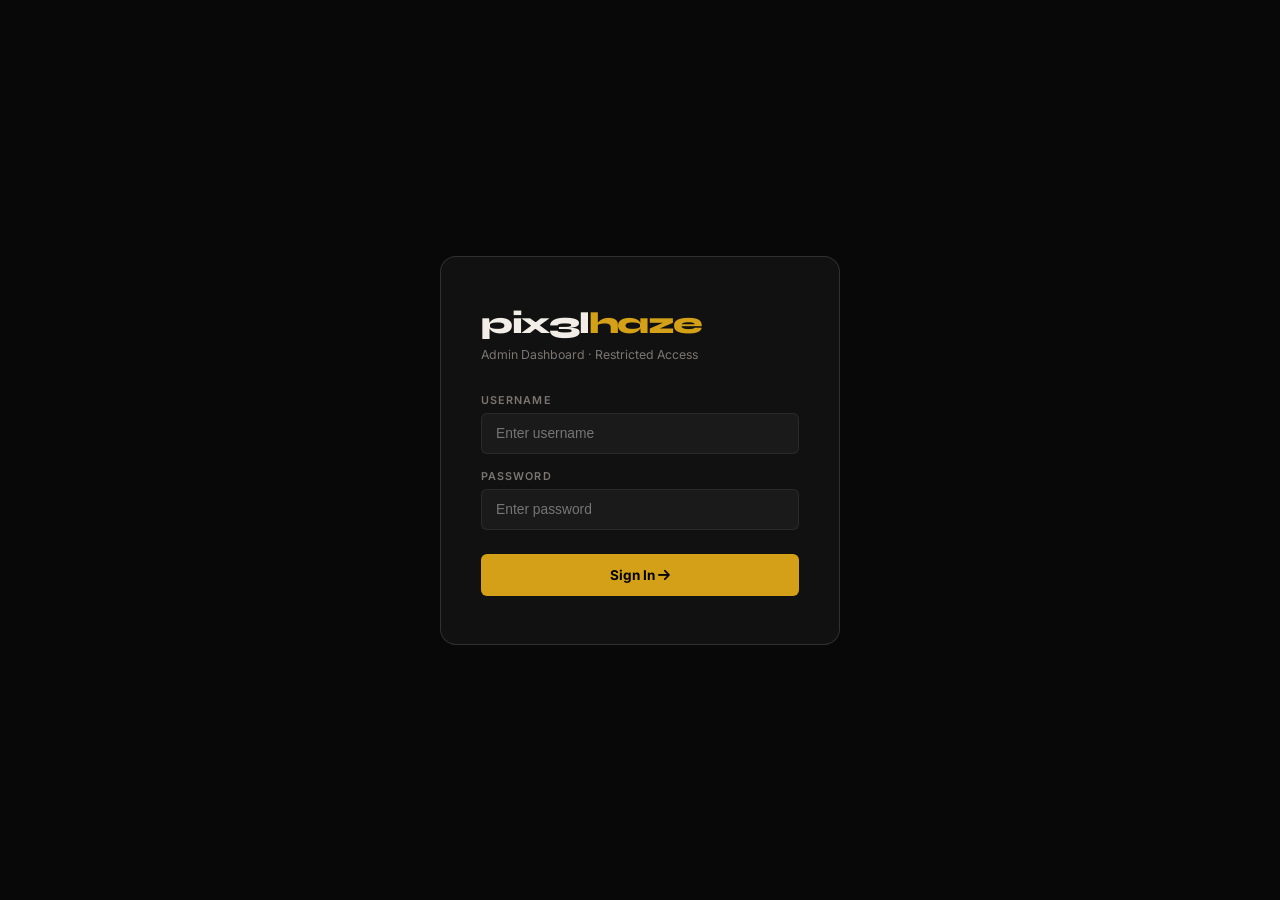
<file: admin/index.html>
<!DOCTYPE html>
<html lang="en">
<head>
  <meta charset="UTF-8" />
  <meta name="viewport" content="width=device-width, initial-scale=1.0" />
  <title>Admin — pix3lhaze</title>
  <link rel="icon" href="../favicon.svg" />
  <link href="https://fonts.googleapis.com/css2?family=Syne:wght@600;700;800&family=Inter:wght@400;500;600&display=swap" rel="stylesheet" />
  <link rel="stylesheet" href="https://cdnjs.cloudflare.com/ajax/libs/font-awesome/6.5.0/css/all.min.css" />
  <style>
    :root {
      --bg:      #080808;
      --card:    #111111;
      --raised:  #1a1a1a;
      --border:  rgba(255,255,255,0.07);
      --border2: rgba(255,255,255,0.13);
      --text:    #f2ede6;
      --muted:   #7a7672;
      --dim:     #3d3a37;
      --gold:    #D4A017;
      --gold2:   #f5c842;
      --red:     #e74c3c;
      --green:   #2ecc71;
      --blue:    #3498db;
    }
    *,*::before,*::after{margin:0;padding:0;box-sizing:border-box}
    html,body{height:100%;background:var(--bg);color:var(--text);font-family:'Inter',sans-serif;font-size:15px}
    a{text-decoration:none;color:inherit}
    button{cursor:pointer;font-family:'Inter',sans-serif}

    /* ── Login Screen ── */
    #loginScreen {
      position:fixed;inset:0;display:flex;align-items:center;justify-content:center;
      background:var(--bg);z-index:9999;
    }
    .login-box {
      width:100%;max-width:400px;padding:48px 40px;
      background:var(--card);border:1px solid var(--border2);border-radius:16px;
    }
    .login-logo{font-family:'Syne',sans-serif;font-size:2rem;font-weight:800;letter-spacing:-0.05em;margin-bottom:6px}
    .login-logo span{color:var(--gold)}
    .login-sub{color:var(--muted);font-size:0.82rem;margin-bottom:32px}
    .login-field{display:flex;flex-direction:column;gap:6px;margin-bottom:16px}
    .login-field label{font-size:0.72rem;font-weight:600;color:var(--muted);text-transform:uppercase;letter-spacing:0.1em}
    .login-field input{
      padding:12px 14px;background:var(--raised);border:1px solid var(--border);
      border-radius:6px;color:var(--text);font-size:0.92rem;outline:none;
      transition:border-color 0.2s;
    }
    .login-field input:focus{border-color:var(--border2)}
    .login-btn{
      width:100%;padding:13px;background:var(--gold);color:#000;border:none;
      border-radius:6px;font-weight:700;font-size:0.9rem;margin-top:8px;
      transition:background 0.2s;
    }
    .login-btn:hover{background:var(--gold2)}
    .login-error{color:var(--red);font-size:0.82rem;margin-top:10px;display:none}

    /* ── App Layout ── */
    #app{display:none;height:100vh;display:none;flex-direction:column}
    #app.visible{display:flex}

    /* Topbar */
    .topbar{
      display:flex;align-items:center;justify-content:space-between;
      padding:14px 28px;background:var(--card);border-bottom:1px solid var(--border);
      flex-shrink:0;
    }
    .topbar-logo{font-family:'Syne',sans-serif;font-size:1.2rem;font-weight:800;letter-spacing:-0.04em}
    .topbar-logo span{color:var(--gold)}
    .topbar-right{display:flex;align-items:center;gap:16px}
    .topbar-badge{
      padding:5px 12px;background:rgba(212,160,23,0.1);border:1px solid rgba(212,160,23,0.3);
      border-radius:20px;font-size:0.74rem;font-weight:600;color:var(--gold);
    }
    .logout-btn{
      padding:8px 16px;border:1px solid var(--border2);border-radius:6px;
      background:transparent;color:var(--muted);font-size:0.82rem;
      transition:all 0.2s;
    }
    .logout-btn:hover{border-color:var(--red);color:var(--red)}

    /* Main layout */
    .main{display:flex;flex:1;overflow:hidden}

    /* Sidebar */
    .sidebar{
      width:220px;flex-shrink:0;background:var(--card);
      border-right:1px solid var(--border);padding:20px 12px;
      display:flex;flex-direction:column;gap:4px;
    }
    .nav-item{
      display:flex;align-items:center;gap:10px;padding:10px 14px;
      border-radius:8px;color:var(--muted);font-size:0.86rem;font-weight:500;
      transition:all 0.2s;cursor:pointer;border:none;background:none;width:100%;
    }
    .nav-item:hover{background:var(--raised);color:var(--text)}
    .nav-item.active{background:rgba(212,160,23,0.1);color:var(--gold)}
    .nav-item i{width:16px;text-align:center;font-size:0.88rem}
    .nav-divider{height:1px;background:var(--border);margin:8px 0}
    .nav-badge{
      margin-left:auto;background:var(--red);color:#fff;
      font-size:0.65rem;font-weight:700;padding:2px 6px;border-radius:10px;
    }

    /* Content */
    .content{flex:1;overflow-y:auto;padding:28px}

    /* ── Stats Row ── */
    .stats-row{display:grid;grid-template-columns:repeat(4,1fr);gap:16px;margin-bottom:28px}
    .stat-card{
      background:var(--card);border:1px solid var(--border);border-radius:12px;
      padding:20px 22px;
    }
    .stat-card-label{font-size:0.7rem;color:var(--muted);text-transform:uppercase;letter-spacing:0.12em;margin-bottom:8px}
    .stat-card-val{font-family:'Syne',sans-serif;font-size:2rem;font-weight:800;letter-spacing:-0.04em}
    .stat-card-sub{font-size:0.74rem;color:var(--muted);margin-top:4px}
    .stat-gold{color:var(--gold)}
    .stat-green{color:var(--green)}
    .stat-blue{color:var(--blue)}

    /* ── Section header ── */
    .section-hdr{display:flex;align-items:center;justify-content:space-between;margin-bottom:18px}
    .section-hdr h2{font-family:'Syne',sans-serif;font-size:1.3rem;font-weight:800;letter-spacing:-0.03em}
    .section-hdr p{color:var(--muted);font-size:0.82rem;margin-top:2px}

    /* ── Table ── */
    .table-wrap{background:var(--card);border:1px solid var(--border);border-radius:12px;overflow:hidden}
    table{width:100%;border-collapse:collapse}
    th{
      padding:12px 16px;text-align:left;
      font-size:0.68rem;font-weight:600;color:var(--muted);
      text-transform:uppercase;letter-spacing:0.1em;
      border-bottom:1px solid var(--border);background:var(--raised);
    }
    td{padding:13px 16px;font-size:0.84rem;border-bottom:1px solid var(--border);vertical-align:top}
    tr:last-child td{border-bottom:none}
    tr:hover td{background:rgba(255,255,255,0.02)}
    .unread td:first-child{border-left:2px solid var(--gold)}
    .badge{
      display:inline-block;padding:2px 8px;border-radius:4px;
      font-size:0.68rem;font-weight:600;text-transform:capitalize;
    }
    .badge-video{background:rgba(52,152,219,0.15);color:#3498db}
    .badge-cine {background:rgba(212,160,23,0.15);color:#D4A017}
    .badge-photo{background:rgba(46,204,113,0.15);color:#2ecc71}
    .badge-web  {background:rgba(155,89,182,0.15);color:#9b59b6}
    .badge-unread{background:rgba(212,160,23,0.15);color:var(--gold)}
    .badge-read  {background:rgba(255,255,255,0.06);color:var(--muted)}

    /* Icon buttons */
    .icon-btn{
      width:30px;height:30px;border-radius:6px;border:1px solid var(--border);
      background:transparent;color:var(--muted);font-size:0.78rem;
      display:inline-flex;align-items:center;justify-content:center;
      transition:all 0.18s;
    }
    .icon-btn:hover{border-color:var(--border2);color:var(--text)}
    .icon-btn.danger:hover{border-color:var(--red);color:var(--red)}
    .icon-btn.success:hover{border-color:var(--green);color:var(--green)}
    .btn-actions{display:flex;gap:6px}

    /* ── Modal ── */
    .modal-overlay{
      position:fixed;inset:0;background:rgba(0,0,0,0.85);backdrop-filter:blur(6px);
      z-index:1000;display:flex;align-items:center;justify-content:center;
      opacity:0;visibility:hidden;transition:all 0.25s;
    }
    .modal-overlay.open{opacity:1;visibility:visible}
    .modal{
      background:var(--card);border:1px solid var(--border2);border-radius:16px;
      width:100%;max-width:560px;max-height:90vh;overflow-y:auto;
      transform:scale(0.95);transition:transform 0.25s;
    }
    .modal-overlay.open .modal{transform:scale(1)}
    .modal-hdr{
      display:flex;align-items:center;justify-content:space-between;
      padding:20px 24px;border-bottom:1px solid var(--border);
    }
    .modal-hdr h3{font-family:'Syne',sans-serif;font-size:1.1rem;font-weight:800}
    .modal-body{padding:24px}
    .modal-footer{padding:16px 24px;border-top:1px solid var(--border);display:flex;gap:10px;justify-content:flex-end}

    /* ── Form ── */
    .form-group{display:flex;flex-direction:column;gap:7px;margin-bottom:16px}
    .form-group label{font-size:0.7rem;font-weight:600;color:var(--muted);text-transform:uppercase;letter-spacing:0.1em}
    .form-group input,
    .form-group select,
    .form-group textarea{
      padding:11px 13px;background:var(--raised);border:1px solid var(--border);
      border-radius:6px;color:var(--text);font-family:'Inter',sans-serif;
      font-size:0.88rem;outline:none;resize:vertical;appearance:none;
      transition:border-color 0.2s;
    }
    .form-group input:focus,
    .form-group select:focus,
    .form-group textarea:focus{border-color:var(--border2)}
    .form-group select option{background:#1a1a1a;color:var(--text)}
    .form-row{display:grid;grid-template-columns:1fr 1fr;gap:14px}

    /* Buttons */
    .btn{
      padding:10px 20px;border-radius:6px;font-family:'Inter',sans-serif;
      font-size:0.84rem;font-weight:600;border:none;transition:all 0.2s;
    }
    .btn-primary{background:var(--gold);color:#000}
    .btn-primary:hover{background:var(--gold2)}
    .btn-ghost{background:transparent;border:1px solid var(--border2);color:var(--muted)}
    .btn-ghost:hover{color:var(--text);border-color:var(--border2)}
    .btn-danger{background:transparent;border:1px solid rgba(231,76,60,0.3);color:var(--red)}
    .btn-danger:hover{background:rgba(231,76,60,0.1)}

    /* Analytics charts */
    .chart-wrap{background:var(--card);border:1px solid var(--border);border-radius:12px;padding:24px;margin-bottom:20px}
    .chart-title{font-family:'Syne',sans-serif;font-size:1rem;font-weight:700;margin-bottom:16px;letter-spacing:-0.02em}
    .bar-chart{display:flex;align-items:flex-end;gap:8px;height:120px}
    .bar-col{display:flex;flex-direction:column;align-items:center;gap:6px;flex:1}
    .bar{
      width:100%;background:rgba(212,160,23,0.3);border-radius:3px 3px 0 0;
      min-height:4px;transition:background 0.2s;
    }
    .bar:hover{background:var(--gold)}
    .bar-label{font-size:0.6rem;color:var(--dim);text-align:center}
    .section-bars{display:flex;flex-direction:column;gap:10px}
    .sbar-row{display:flex;align-items:center;gap:12px;font-size:0.82rem}
    .sbar-name{width:100px;color:var(--muted);text-transform:capitalize;flex-shrink:0}
    .sbar-track{flex:1;height:6px;background:var(--border);border-radius:3px;overflow:hidden}
    .sbar-fill{height:100%;background:var(--gold);border-radius:3px;transition:width 1s}
    .sbar-val{width:40px;text-align:right;color:var(--muted);font-size:0.76rem}

    /* Message view */
    .msg-view{background:var(--raised);border-radius:8px;padding:14px;font-size:0.86rem;line-height:1.7;color:var(--muted)}

    /* Empty state */
    .empty{padding:48px;text-align:center;color:var(--dim)}
    .empty i{font-size:2.5rem;margin-bottom:12px;display:block}
    .empty p{font-size:0.86rem}

    /* Toast */
    .toast{
      position:fixed;bottom:28px;right:28px;z-index:9999;
      padding:12px 20px;border-radius:8px;font-size:0.86rem;font-weight:500;
      opacity:0;transform:translateY(8px);transition:all 0.3s;
      pointer-events:none;
    }
    .toast.show{opacity:1;transform:translateY(0)}
    .toast.success{background:#1a3a1a;border:1px solid #2ecc71;color:#2ecc71}
    .toast.error  {background:#3a1a1a;border:1px solid #e74c3c;color:#e74c3c}

    /* ── Mobile Nav Bar (shown on mobile only) ── */
    .mobile-nav {
      display: none;
      position: fixed;
      bottom: 0; left: 0; right: 0;
      background: var(--card);
      border-top: 1px solid var(--border);
      z-index: 200;
      padding: 6px 0 env(safe-area-inset-bottom, 6px);
    }
    .mobile-nav-inner {
      display: flex;
      justify-content: space-around;
      align-items: center;
    }
    .mobile-nav-item {
      display: flex; flex-direction: column; align-items: center;
      gap: 3px; padding: 6px 16px;
      background: none; border: none; color: var(--muted);
      font-size: 0.65rem; font-weight: 500;
      position: relative; cursor: pointer;
    }
    .mobile-nav-item i { font-size: 1.1rem; }
    .mobile-nav-item.active { color: var(--gold); }
    .mobile-nav-badge {
      position: absolute; top: 4px; right: 10px;
      background: var(--red); color: #fff;
      font-size: 0.55rem; font-weight: 700;
      padding: 1px 4px; border-radius: 8px;
      min-width: 14px; text-align: center;
    }

    /* ── Responsive ── */
    @media(max-width: 900px) {
      .stats-row { grid-template-columns: 1fr 1fr; }
      .sidebar { display: none; }
      .mobile-nav { display: block; }
      .content { padding-bottom: 80px; }
      #tab-dashboard > div:last-child { grid-template-columns: 1fr !important; }
    }

    @media(max-width: 600px) {
      .stats-row { grid-template-columns: 1fr 1fr; gap: 10px; }
      .form-row { grid-template-columns: 1fr; }
      .topbar { padding: 12px 16px; }
      .topbar-badge { display: none; }
      .logout-btn { padding: 6px 10px; font-size: 0.76rem; }
      .content { padding: 16px; padding-bottom: 80px; }
      .stat-card { padding: 14px 16px; }
      .stat-card-val { font-size: 1.6rem; }
      .section-hdr { gap: 10px; }
      .section-hdr h2 { font-size: 1.1rem; }
      .section-hdr .btn { padding: 8px 12px; font-size: 0.78rem; }
      .table-wrap { border-radius: 10px; overflow-x: auto; }
      table { min-width: 500px; }
      th, td { padding: 10px 12px; font-size: 0.78rem; }

      /* Modal full screen on mobile */
      .modal-overlay { align-items: flex-end; }
      .modal {
        border-radius: 20px 20px 0 0 !important;
        max-height: 90vh !important;
        max-width: 100% !important;
        width: 100% !important;
      }
      .modal-body { padding: 16px; }
      .modal-hdr { padding: 16px 18px; }
      .modal-footer { padding: 12px 18px; }
      .login-box { padding: 32px 24px; margin: 16px; border-radius: 16px; }
      .chart-wrap { padding: 16px; }
      .bar-chart { height: 90px; }
      .toast { bottom: 90px; right: 16px; left: 16px; text-align: center; }
    }

    @media(max-width: 400px) {
      .stats-row { grid-template-columns: 1fr; }
    }
  </style>
</head>
<body>

<!-- ───── LOGIN ───── -->
<div id="loginScreen">
  <div class="login-box">
    <div class="login-logo">pix3l<span>haze</span></div>
    <p class="login-sub">Admin Dashboard · Restricted Access</p>
    <div class="login-field">
      <label>Username</label>
      <input type="text" id="loginUser" placeholder="Enter username" autocomplete="username" />
    </div>
    <div class="login-field">
      <label>Password</label>
      <input type="password" id="loginPass" placeholder="Enter password" autocomplete="current-password" />
    </div>
    <button class="login-btn" onclick="doLogin()">Sign In <i class="fas fa-arrow-right"></i></button>
    <p class="login-error" id="loginError">Invalid credentials. Please try again.</p>
  </div>
</div>

<!-- ───── APP ───── -->
<div id="app">
  <!-- Topbar -->
  <div class="topbar">
    <div class="topbar-logo">pix3l<span>haze</span> <span style="color:var(--muted);font-size:0.7rem;font-weight:400;letter-spacing:0.1em;">ADMIN</span></div>
    <div class="topbar-right">
      <span class="topbar-badge"><i class="fas fa-circle" style="font-size:6px;color:var(--green);margin-right:5px"></i>Online</span>
      <button class="logout-btn" onclick="logout()"><i class="fas fa-sign-out-alt"></i> Logout</button>
    </div>
  </div>

  <div class="main">
    <!-- Sidebar -->
    <div class="sidebar">
      <button class="nav-item active" onclick="showTab('dashboard',this)"><i class="fas fa-chart-pie"></i> Dashboard</button>
      <button class="nav-item" onclick="showTab('enquiries',this)"><i class="fas fa-envelope"></i> Enquiries <span class="nav-badge" id="unreadBadge" style="display:none">0</span></button>
      <div class="nav-divider"></div>
      <button class="nav-item" onclick="showTab('portfolio',this)"><i class="fas fa-images"></i> Portfolio</button>
      <div class="nav-divider"></div>
      <a class="nav-item" href="https://www.pix3lhaze.in" target="_blank"><i class="fas fa-external-link-alt"></i> View Site</a>
    </div>

    <!-- Content -->
    <div class="content">

      <!-- ── Dashboard Tab ── -->
      <div id="tab-dashboard">
        <div class="section-hdr">
          <div><h2>Dashboard</h2><p>Overview of your portfolio activity</p></div>
          <button class="btn btn-ghost" onclick="loadDashboard()"><i class="fas fa-sync-alt"></i> Refresh</button>
        </div>

        <div class="stats-row">
          <div class="stat-card">
            <div class="stat-card-label">Total Visits</div>
            <div class="stat-card-val stat-gold" id="totalViews">—</div>
            <div class="stat-card-sub">All time page views</div>
          </div>
          <div class="stat-card">
            <div class="stat-card-label">Today</div>
            <div class="stat-card-val stat-green" id="todayViews">—</div>
            <div class="stat-card-sub">Visits today</div>
          </div>
          <div class="stat-card">
            <div class="stat-card-label">Enquiries</div>
            <div class="stat-card-val" id="totalEnquiries">—</div>
            <div class="stat-card-sub">Total form submissions</div>
          </div>
          <div class="stat-card">
            <div class="stat-card-label">Unread</div>
            <div class="stat-card-val stat-gold" id="unreadCount">—</div>
            <div class="stat-card-sub">New messages</div>
          </div>
        </div>

        <div style="display:grid;grid-template-columns:1fr 1fr;gap:20px">
          <div class="chart-wrap">
            <div class="chart-title">Visits — Last 14 Days</div>
            <div class="bar-chart" id="viewsChart"><div class="empty" style="padding:20px"><p>Loading...</p></div></div>
          </div>
          <div class="chart-wrap">
            <div class="chart-title">Popular Sections</div>
            <div class="section-bars" id="sectionChart"><div class="empty" style="padding:20px"><p>Loading...</p></div></div>
          </div>
        </div>
      </div>

      <!-- ── Enquiries Tab ── -->
      <div id="tab-enquiries" style="display:none">
        <div class="section-hdr">
          <div><h2>Enquiries</h2><p>Contact form submissions from your website</p></div>
          <button class="btn btn-ghost" onclick="loadContacts()"><i class="fas fa-sync-alt"></i> Refresh</button>
        </div>
        <div class="table-wrap">
          <table>
            <thead><tr>
              <th>Name</th><th>Email</th><th>Service</th><th>Budget</th><th>Date</th><th>Status</th><th>Actions</th>
            </tr></thead>
            <tbody id="contactsBody"><tr><td colspan="7" class="empty"><i class="fas fa-inbox"></i><p>Loading...</p></td></tr></tbody>
          </table>
        </div>
      </div>

      <!-- ── Portfolio Tab ── -->
      <div id="tab-portfolio" style="display:none">
        <div class="section-hdr">
          <div><h2>Portfolio</h2><p>Manage your projects</p></div>
          <button class="btn btn-primary" onclick="openPortfolioModal()"><i class="fas fa-plus"></i> Add Project</button>
        </div>
        <div class="table-wrap">
          <table>
            <thead><tr>
              <th>Title</th><th>Category</th><th>Type</th><th>Featured</th><th>Added</th><th>Actions</th>
            </tr></thead>
            <tbody id="portfolioBody"><tr><td colspan="6" class="empty"><i class="fas fa-images"></i><p>Loading...</p></td></tr></tbody>
          </table>
        </div>
      </div>

    </div><!-- /content -->
  </div><!-- /main -->

  <!-- ── Mobile Bottom Nav ── -->
  <div class="mobile-nav">
    <div class="mobile-nav-inner">
      <button class="mobile-nav-item active" id="mnav-dashboard" onclick="showTab('dashboard',this,'mnav-dashboard')">
        <i class="fas fa-chart-pie"></i>
        Dashboard
      </button>
      <button class="mobile-nav-item" id="mnav-enquiries" onclick="showTab('enquiries',this,'mnav-enquiries')">
        <i class="fas fa-envelope"></i>
        Enquiries
        <span class="mobile-nav-badge" id="mobileUnreadBadge" style="display:none">0</span>
      </button>
      <button class="mobile-nav-item" id="mnav-portfolio" onclick="showTab('portfolio',this,'mnav-portfolio')">
        <i class="fas fa-images"></i>
        Portfolio
      </button>
      <a class="mobile-nav-item" href="https://www.pix3lhaze.in" target="_blank">
        <i class="fas fa-globe"></i>
        Website
      </a>
    </div>
  </div>

</div><!-- /app -->

<!-- ── Message Modal ── -->
<div class="modal-overlay" id="msgModal">
  <div class="modal">
    <div class="modal-hdr">
      <h3>Enquiry Details</h3>
      <button class="icon-btn" onclick="closeModal('msgModal')"><i class="fas fa-times"></i></button>
    </div>
    <div class="modal-body" id="msgModalBody"></div>
    <div class="modal-footer">
      <button class="btn btn-danger" id="msgDeleteBtn">Delete</button>
      <button class="btn btn-ghost" onclick="closeModal('msgModal')">Close</button>
    </div>
  </div>
</div>

<!-- ── Portfolio Modal ── -->
<div class="modal-overlay" id="portfolioModal">
  <div class="modal" style="max-width:680px">
    <div class="modal-hdr">
      <h3 id="portfolioModalTitle">Add Video / Project</h3>
      <button class="icon-btn" onclick="closeModal('portfolioModal')"><i class="fas fa-times"></i></button>
    </div>
    <div class="modal-body">
      <input type="hidden" id="pId" />

      <!-- Media Type Selection Pills -->
      <div style="margin-bottom:18px">
        <label style="font-size:0.7rem;font-weight:600;color:var(--muted);text-transform:uppercase;letter-spacing:0.1em;display:block;margin-bottom:8px">Media Format</label>
        <div style="display:grid;grid-template-columns:repeat(4,1fr);gap:8px" id="mediaTypeTabs">
          <button type="button" class="btn btn-ghost active-type" id="typeBtn-youtube" onclick="setMediaType('youtube')" style="padding:8px 4px;font-size:0.78rem"><i class="fab fa-youtube" style="color:#e74c3c"></i> YouTube</button>
          <button type="button" class="btn btn-ghost" id="typeBtn-video" onclick="setMediaType('video')" style="padding:8px 4px;font-size:0.78rem"><i class="fas fa-file-video" style="color:var(--gold)"></i> Direct MP4</button>
          <button type="button" class="btn btn-ghost" id="typeBtn-instagram" onclick="setMediaType('instagram')" style="padding:8px 4px;font-size:0.78rem"><i class="fab fa-instagram" style="color:#e1306c"></i> Instagram</button>
          <button type="button" class="btn btn-ghost" id="typeBtn-image" onclick="setMediaType('image')" style="padding:8px 4px;font-size:0.78rem"><i class="fas fa-image" style="color:var(--blue)"></i> Photo</button>
        </div>
        <input type="hidden" id="pMediaType" value="youtube" />
      </div>

      <div class="form-row">
        <div class="form-group">
          <label>Project Title *</label>
          <input type="text" id="pTitle" placeholder="e.g. Madhuram '26 — Cinematic Reel" oninput="updateLivePreview()" />
        </div>
        <div class="form-group">
          <label>Category *</label>
          <select id="pCategory" onchange="updateLivePreview()">
            <option value="video">Video Editing</option>
            <option value="cine">Cinematography</option>
            <option value="photo">Photography</option>
            <option value="web">Web Development</option>
          </select>
        </div>
      </div>

      <!-- Media URL Input with Quick Helpers -->
      <div class="form-group">
        <div style="display:flex;justify-content:space-between;align-items:center">
          <label id="mediaUrlLabel">Video / Media URL *</label>
          <span style="font-size:0.7rem;color:var(--gold);cursor:pointer" onclick="autoDetectMedia()"><i class="fas fa-magic"></i> Auto-detect link</span>
        </div>
        <input type="text" id="pMedia" placeholder="https://www.youtube.com/watch?v=... or videos/cine1.mp4" oninput="handleMediaInput()" />
        <div style="font-size:0.72rem;color:var(--muted);margin-top:4px" id="mediaUrlHelp">
          Paste any YouTube, Instagram, MP4 URL or local path (e.g. <code>videos/video1.mp4</code>)
        </div>
      </div>

      <!-- Quick Preset Local Videos -->
      <div style="margin-bottom:14px;background:var(--raised);padding:10px 12px;border-radius:8px;border:1px solid var(--border)">
        <span style="font-size:0.68rem;color:var(--muted);text-transform:uppercase;letter-spacing:0.08em;display:block;margin-bottom:6px">Quick Local Video Presets:</span>
        <div style="display:flex;flex-wrap:wrap;gap:6px">
          <button type="button" class="btn btn-ghost" style="padding:4px 8px;font-size:0.7rem" onclick="useLocalVideo('videos/cine1.mp4','Cinematography Reel #1','videos/thumb_cine1.jpg','cine',true)">videos/cine1.mp4</button>
          <button type="button" class="btn btn-ghost" style="padding:4px 8px;font-size:0.7rem" onclick="useLocalVideo('videos/video1.mp4','Madhuram Event Edit','videos/thumb1.jpg','video',false)">videos/video1.mp4</button>
          <button type="button" class="btn btn-ghost" style="padding:4px 8px;font-size:0.7rem" onclick="useLocalVideo('videos/video2_web.mp4','Video Edit #2','videos/thumb2.jpg','video',false)">videos/video2_web.mp4</button>
        </div>
      </div>

      <div class="form-row">
        <div class="form-group">
          <div style="display:flex;justify-content:space-between">
            <label>Thumbnail Image URL</label>
            <span style="font-size:0.7rem;color:var(--gold);cursor:pointer" onclick="fetchYouTubeThumb()"><i class="fas fa-image"></i> Get YT Thumb</span>
          </div>
          <input type="text" id="pThumb" placeholder="https://... or images/thumb.jpg" oninput="updateLivePreview()" />
        </div>
        <div class="form-group">
          <label>Layout Width</label>
          <select id="pIsWide" onchange="updateLivePreview()">
            <option value="false">Standard Card (1-Column)</option>
            <option value="true">Wide Featured Reel (2-Columns)</option>
          </select>
        </div>
      </div>

      <div class="form-group">
        <label>Description / Subtitle</label>
        <textarea id="pDesc" rows="2" placeholder="Shot & Directed by @pix3lhaze · 4K 60fps" oninput="updateLivePreview()"></textarea>
      </div>

      <div class="form-row">
        <div class="form-group">
          <label>Tags (comma separated)</label>
          <input type="text" id="pTags" placeholder="Cinematography, 4K, Beat Sync, Color Grading" />
        </div>
        <div class="form-group">
          <label>Display Order (0 = first)</label>
          <input type="number" id="pOrder" value="0" />
        </div>
      </div>

      <div class="form-group" style="margin-bottom:18px">
        <label style="display:flex;align-items:center;gap:8px;cursor:pointer">
          <input type="checkbox" id="pFeatured" style="width:16px;height:16px" />
          Mark as Starred / Featured Project
        </label>
      </div>

      <!-- Live Preview Box -->
      <div>
        <label style="font-size:0.7rem;font-weight:600;color:var(--muted);text-transform:uppercase;letter-spacing:0.1em;display:block;margin-bottom:8px">Live Card Preview</label>
        <div id="cardPreviewContainer" style="background:#050505;border:1px solid var(--border2);border-radius:12px;overflow:hidden;padding:14px">
          <div style="display:flex;gap:14px;align-items:center">
            <div id="previewMediaBox" style="width:120px;height:75px;background:#1a1a1a;border-radius:8px;overflow:hidden;display:flex;align-items:center;justify-content:center;position:relative;flex-shrink:0">
              <i class="fas fa-play" style="color:var(--gold)"></i>
            </div>
            <div>
              <div id="previewCategoryBadge" style="display:inline-block;font-size:0.65rem;font-weight:700;color:var(--gold);text-transform:uppercase;letter-spacing:0.08em;margin-bottom:4px">VIDEO EDITING</div>
              <h4 id="previewTitle" style="font-size:0.95rem;font-weight:700;color:var(--text);margin-bottom:2px">Project Title Preview</h4>
              <p id="previewDesc" style="font-size:0.75rem;color:var(--muted)">Short description will show here</p>
            </div>
          </div>
        </div>
      </div>

    </div>
    <div class="modal-footer">
      <button class="btn btn-ghost" onclick="closeModal('portfolioModal')">Cancel</button>
      <button class="btn btn-primary" onclick="savePortfolio()"><i class="fas fa-check"></i> Save Project</button>
    </div>
  </div>
</div>

<!-- Toast -->
<div class="toast" id="toast"></div>

<script>
  // ── Config ────────────────────────────────────────────────
  // UPDATE THIS URL after deploying your backend to Railway
  const API = localStorage.getItem('pix3l_api') || 'https://pix3lhaze-backend-production.up.railway.app';

  let TOKEN = localStorage.getItem('pix3l_token') || '';
  let currentContactId = null;

  // ── Init ──────────────────────────────────────────────────
  window.onload = async () => {
    if (TOKEN) {
      const valid = await verifyToken();
      if (valid) { showApp(); loadDashboard(); loadContacts(); loadPortfolio(); }
      else { TOKEN = ''; localStorage.removeItem('pix3l_token'); }
    }
  };

  async function verifyToken() {
    try {
      const r = await fetch(`${API}/api/auth/verify`, {
        method: 'POST',
        headers: { 'Content-Type': 'application/json' },
        body: JSON.stringify({ token: TOKEN })
      });
      const d = await r.json();
      return d.valid;
    } catch { return false; }
  }

  // ── Login ─────────────────────────────────────────────────
  async function doLogin() {
    const username = document.getElementById('loginUser').value.trim();
    const password = document.getElementById('loginPass').value;
    const errEl = document.getElementById('loginError');
    const btn = document.querySelector('.login-btn');
    errEl.style.display = 'none';

    if (!username || !password) { errEl.textContent = 'Please enter username and password.'; errEl.style.display = 'block'; return; }

    btn.textContent = 'Signing in…'; btn.disabled = true;

    try {
      const controller = new AbortController();
      const timeout = setTimeout(() => controller.abort(), 12000); // 12s timeout
      const r = await fetch(`${API}/api/auth/login`, {
        method: 'POST',
        headers: { 'Content-Type': 'application/json' },
        body: JSON.stringify({ username, password }),
        signal: controller.signal
      });
      clearTimeout(timeout);
      const d = await r.json();
      if (d.success) {
        TOKEN = d.token;
        localStorage.setItem('pix3l_token', TOKEN);
        showApp();
        loadDashboard(); loadContacts(); loadPortfolio();
      } else {
        errEl.textContent = d.error || 'Invalid credentials.';
        errEl.style.display = 'block';
      }
    } catch (e) {
      if (e.name === 'AbortError') {
        errEl.innerHTML = '⏱ Request timed out. Check your internet and <a href="" style="color:var(--gold)" onclick="location.reload()">retry</a>.';
      } else {
        errEl.innerHTML = '⚠️ Cannot reach server. Check your internet connection and <a href="" style="color:var(--gold)" onclick="location.reload()">retry</a>.';
      }
      errEl.style.display = 'block';
    } finally {
      btn.textContent = 'Sign In →'; btn.disabled = false;
    }
  }

  // Enter key on login
  document.addEventListener('keydown', e => { if (e.key === 'Enter') doLogin(); });

  function showApp() {
    document.getElementById('loginScreen').style.display = 'none';
    document.getElementById('app').classList.add('visible');
  }

  function logout() {
    TOKEN = ''; localStorage.removeItem('pix3l_token');
    location.reload();
  }

  // ── Tabs ──────────────────────────────────────────────────
  function showTab(name, btn, mobileId) {
    document.querySelectorAll('[id^="tab-"]').forEach(el => el.style.display = 'none');
    document.getElementById('tab-' + name).style.display = 'block';
    // Sync sidebar nav
    document.querySelectorAll('.nav-item').forEach(el => el.classList.remove('active'));
    if (btn && btn.classList.contains('nav-item')) btn.classList.add('active');
    // Sync mobile nav
    document.querySelectorAll('.mobile-nav-item').forEach(el => el.classList.remove('active'));
    const mobileBtn = mobileId
      ? document.getElementById(mobileId)
      : document.getElementById('mnav-' + name);
    if (mobileBtn) mobileBtn.classList.add('active');
    // Load data for tab
    if (name === 'enquiries') loadContacts();
    if (name === 'portfolio') loadPortfolio();
    if (name === 'dashboard') loadDashboard();
  }

  // ── Dashboard ─────────────────────────────────────────────
  async function loadDashboard() {
    try {
      const [aRes, cRes] = await Promise.all([
        fetch(`${API}/api/analytics`, { headers: { Authorization: `Bearer ${TOKEN}` } }),
        fetch(`${API}/api/contact`,   { headers: { Authorization: `Bearer ${TOKEN}` } })
      ]);
      const a = await aRes.json();
      const c = await cRes.json();

      if (a.success) {
        document.getElementById('totalViews').textContent  = a.data.totalViews.toLocaleString();
        document.getElementById('todayViews').textContent  = a.data.todayViews.toLocaleString();
        renderViewsChart(a.data.viewsByDay);
        renderSectionChart(a.data.sectionHits);
      }
      if (c.success) {
        document.getElementById('totalEnquiries').textContent = c.data.length;
        const unread = c.data.filter(x => !x.read).length;
        document.getElementById('unreadCount').textContent = unread;
        // Update both sidebar and mobile badges
        const badge = document.getElementById('unreadBadge');
        const mobileBadge = document.getElementById('mobileUnreadBadge');
        if (unread > 0) {
          badge.textContent = unread; badge.style.display = 'inline';
          mobileBadge.textContent = unread; mobileBadge.style.display = 'inline';
        } else {
          badge.style.display = 'none';
          mobileBadge.style.display = 'none';
        }
      }
    } catch (e) { console.error(e); }
  }

  function renderViewsChart(data) {
    const el = document.getElementById('viewsChart');
    if (!data || !data.length) { el.innerHTML = '<div class="empty" style="padding:16px;width:100%"><p>No data yet</p></div>'; return; }
    const max = Math.max(...data.map(d => d.count), 1);
    el.innerHTML = data.map(d => {
      const pct = Math.max((d.count / max) * 100, 4);
      const label = d._id ? d._id.slice(5) : ''; // MM-DD
      return `<div class="bar-col"><div class="bar" style="height:${pct}%" title="${d.count} views on ${d._id}"></div><div class="bar-label">${label}</div></div>`;
    }).join('');
  }

  function renderSectionChart(data) {
    const el = document.getElementById('sectionChart');
    if (!data || !data.length) { el.innerHTML = '<div class="empty" style="padding:16px"><p>No data yet</p></div>'; return; }
    const max = Math.max(...data.map(d => d.count), 1);
    el.innerHTML = data.slice(0, 7).map(d => {
      const pct = (d.count / max) * 100;
      return `<div class="sbar-row"><div class="sbar-name">${d._id}</div><div class="sbar-track"><div class="sbar-fill" style="width:${pct}%"></div></div><div class="sbar-val">${d.count}</div></div>`;
    }).join('');
  }

  // ── Contacts ──────────────────────────────────────────────
  let allContacts = [];

  async function loadContacts() {
    try {
      const r = await fetch(`${API}/api/contact`, { headers: { Authorization: `Bearer ${TOKEN}` } });
      const d = await r.json();
      if (!d.success) return;
      allContacts = d.data;
      renderContacts(allContacts);
    } catch (e) { console.error(e); }
  }

  function renderContacts(data) {
    const tbody = document.getElementById('contactsBody');
    if (!data.length) {
      tbody.innerHTML = `<tr><td colspan="7"><div class="empty"><i class="fas fa-inbox"></i><p>No enquiries yet</p></div></td></tr>`;
      return;
    }
    tbody.innerHTML = data.map(c => `
      <tr class="${c.read ? '' : 'unread'}">
        <td><strong>${esc(c.name)}</strong></td>
        <td><a href="mailto:${esc(c.email)}" style="color:var(--gold)">${esc(c.email)}</a></td>
        <td>${c.service || '—'}</td>
        <td>${c.budget || '—'}</td>
        <td style="color:var(--muted);font-size:0.78rem">${fmtDate(c.createdAt)}</td>
        <td><span class="badge ${c.read ? 'badge-read' : 'badge-unread'}">${c.read ? 'Read' : 'New'}</span></td>
        <td><div class="btn-actions">
          <button class="icon-btn success" title="View" onclick="viewContact('${c._id}')"><i class="fas fa-eye"></i></button>
          <button class="icon-btn danger"  title="Delete" onclick="deleteContact('${c._id}')"><i class="fas fa-trash"></i></button>
        </div></td>
      </tr>
    `).join('');
  }

  function viewContact(id) {
    const c = allContacts.find(x => x._id === id);
    if (!c) return;
    currentContactId = id;
    document.getElementById('msgModalBody').innerHTML = `
      <div style="display:grid;gap:12px">
        <div style="display:grid;grid-template-columns:1fr 1fr;gap:12px">
          <div><div style="font-size:0.68rem;color:var(--muted);text-transform:uppercase;letter-spacing:0.1em;margin-bottom:4px">Name</div><div style="font-weight:600">${esc(c.name)}</div></div>
          <div><div style="font-size:0.68rem;color:var(--muted);text-transform:uppercase;letter-spacing:0.1em;margin-bottom:4px">Email</div><a href="mailto:${esc(c.email)}" style="color:var(--gold)">${esc(c.email)}</a></div>
          <div><div style="font-size:0.68rem;color:var(--muted);text-transform:uppercase;letter-spacing:0.1em;margin-bottom:4px">Service</div>${c.service || '—'}</div>
          <div><div style="font-size:0.68rem;color:var(--muted);text-transform:uppercase;letter-spacing:0.1em;margin-bottom:4px">Budget</div>${c.budget || '—'}</div>
        </div>
        <div><div style="font-size:0.68rem;color:var(--muted);text-transform:uppercase;letter-spacing:0.1em;margin-bottom:8px">Message</div><div class="msg-view">${esc(c.message)}</div></div>
        <div style="font-size:0.76rem;color:var(--dim)">${fmtDate(c.createdAt)}</div>
      </div>`;
    document.getElementById('msgDeleteBtn').onclick = () => deleteContact(id);
    openModal('msgModal');
    if (!c.read) markRead(id);
  }

  async function markRead(id) {
    try {
      await fetch(`${API}/api/contact/${id}/read`, { method:'PATCH', headers:{ Authorization:`Bearer ${TOKEN}` }});
      const c = allContacts.find(x => x._id === id);
      if (c) c.read = true;
      renderContacts(allContacts);
      loadDashboard();
    } catch (e) {}
  }

  async function deleteContact(id) {
    if (!confirm('Delete this enquiry?')) return;
    try {
      const r = await fetch(`${API}/api/contact/${id}`, { method:'DELETE', headers:{ Authorization:`Bearer ${TOKEN}` }});
      const d = await r.json();
      if (d.success) {
        allContacts = allContacts.filter(x => x._id !== id);
        renderContacts(allContacts);
        closeModal('msgModal');
        toast('Enquiry deleted', 'success');
        loadDashboard();
      }
    } catch (e) { toast('Delete failed', 'error'); }
  }

  // ── Portfolio ─────────────────────────────────────────────
  let allPortfolio = [];

  async function loadPortfolio() {
    try {
      const r = await fetch(`${API}/api/portfolio`);
      const d = await r.json();
      if (!d.success) return;
      allPortfolio = d.data;
      renderPortfolio(allPortfolio);
    } catch (e) { console.error(e); }
  }

  function renderPortfolio(data) {
    const tbody = document.getElementById('portfolioBody');
    if (!data.length) {
      tbody.innerHTML = `<tr><td colspan="6"><div class="empty"><i class="fas fa-images"></i><p>No projects yet. Add your first video or project!</p></div></td></tr>`;
      return;
    }
    tbody.innerHTML = data.map(p => {
      let icon = 'fa-file-video';
      if (p.mediaType === 'youtube') icon = 'fab fa-youtube text-red';
      else if (p.mediaType === 'instagram') icon = 'fab fa-instagram text-pink';
      else if (p.mediaType === 'image') icon = 'fa-image text-blue';

      const thumbImg = p.thumbnail ? `<img src="${esc(p.thumbnail)}" style="width:36px;height:24px;object-fit:cover;border-radius:4px;vertical-align:middle;margin-right:8px">` : '';

      return `
      <tr>
        <td>
          <div style="display:flex;align-items:center">
            ${thumbImg}
            <div>
              <strong>${esc(p.title)}</strong>
              ${p.isWide ? '<span style="font-size:0.6rem;background:rgba(212,160,23,0.2);color:var(--gold);padding:1px 5px;border-radius:3px;margin-left:6px">WIDE REEL</span>' : ''}
              ${p.description ? `<div style="color:var(--muted);font-size:0.75rem;margin-top:2px">${esc(p.description.slice(0,55))}...</div>` : ''}
            </div>
          </div>
        </td>
        <td><span class="badge badge-${p.category}">${p.category}</span></td>
        <td><span style="font-size:0.8rem;color:var(--muted)"><i class="${icon}"></i> ${p.mediaType || 'video'}</span></td>
        <td>${p.featured ? '<i class="fas fa-star" style="color:var(--gold)"></i>' : '<i class="fas fa-star" style="color:var(--dim)"></i>'}</td>
        <td style="color:var(--muted);font-size:0.78rem">${fmtDate(p.createdAt)}</td>
        <td><div class="btn-actions">
          <button class="icon-btn" title="Edit" onclick="editPortfolio('${p._id}')"><i class="fas fa-pen"></i></button>
          <button class="icon-btn danger" title="Delete" onclick="deletePortfolio('${p._id}')"><i class="fas fa-trash"></i></button>
        </div></td>
      </tr>`;
    }).join('');
  }

  // ── Media Type Selection & Helpers ──
  function setMediaType(type) {
    document.getElementById('pMediaType').value = type;
    document.querySelectorAll('#mediaTypeTabs button').forEach(b => {
      b.style.borderColor = 'var(--border2)';
      b.style.background = 'transparent';
      b.style.color = 'var(--muted)';
    });
    const activeBtn = document.getElementById('typeBtn-' + type);
    if (activeBtn) {
      activeBtn.style.borderColor = 'var(--gold)';
      activeBtn.style.background = 'rgba(212,160,23,0.15)';
      activeBtn.style.color = 'var(--text)';
    }

    const label = document.getElementById('mediaUrlLabel');
    const help  = document.getElementById('mediaUrlHelp');
    if (type === 'youtube') {
      label.textContent = 'YouTube Video URL or ID *';
      help.innerHTML = 'e.g. <code>https://www.youtube.com/watch?v=dQw4w9WgXcQ</code> or <code>https://youtu.be/dQw4w9WgXcQ</code>';
    } else if (type === 'instagram') {
      label.textContent = 'Instagram Post / Reel URL *';
      help.innerHTML = 'e.g. <code>https://www.instagram.com/reel/C8.../</code>';
    } else if (type === 'video') {
      label.textContent = 'Direct MP4 Video Link or Path *';
      help.innerHTML = 'e.g. <code>videos/cine1.mp4</code> or <code>https://your-cdn.com/video.mp4</code>';
    } else {
      label.textContent = 'Image / Photo URL *';
      help.innerHTML = 'e.g. <code>images/photo1_new.jpg</code> or <code>https://...</code>';
    }
    updateLivePreview();
  }

  function parseYouTubeId(url) {
    if (!url) return '';
    const regExp = /^.*(youtu.be\/|v\/|u\/\w\/|embed\/|watch\?v=|&v=|shorts\/)([^#&?]*).*/;
    const match = url.match(regExp);
    return (match && match[2].length === 11) ? match[2] : url;
  }

  function handleMediaInput() {
    autoDetectMedia();
    updateLivePreview();
  }

  function autoDetectMedia() {
    const url = document.getElementById('pMedia').value.trim();
    if (!url) return;

    if (url.includes('youtube.com') || url.includes('youtu.be')) {
      setMediaType('youtube');
      const ytId = parseYouTubeId(url);
      if (ytId && !document.getElementById('pThumb').value) {
        document.getElementById('pThumb').value = `https://img.youtube.com/vi/${ytId}/maxresdefault.jpg`;
      }
    } else if (url.includes('instagram.com')) {
      setMediaType('instagram');
    } else if (url.endsWith('.mp4') || url.includes('videos/')) {
      setMediaType('video');
    } else if (url.endsWith('.jpg') || url.endsWith('.jpeg') || url.endsWith('.png') || url.endsWith('.webp')) {
      setMediaType('image');
      if (!document.getElementById('pThumb').value) {
        document.getElementById('pThumb').value = url;
      }
    }
  }

  function fetchYouTubeThumb() {
    const url = document.getElementById('pMedia').value.trim();
    const ytId = parseYouTubeId(url);
    if (ytId) {
      document.getElementById('pThumb').value = `https://img.youtube.com/vi/${ytId}/maxresdefault.jpg`;
      updateLivePreview();
      toast('Fetched YouTube HD thumbnail!', 'success');
    } else {
      toast('Paste a valid YouTube link first', 'error');
    }
  }

  function useLocalVideo(mediaPath, defaultTitle, thumbPath, category, isWide) {
    document.getElementById('pMedia').value = mediaPath;
    document.getElementById('pThumb').value = thumbPath;
    if (!document.getElementById('pTitle').value) document.getElementById('pTitle').value = defaultTitle;
    document.getElementById('pCategory').value = category;
    document.getElementById('pIsWide').value = isWide ? 'true' : 'false';
    setMediaType('video');
    updateLivePreview();
    toast(`Loaded preset: ${defaultTitle}`, 'success');
  }

  function updateLivePreview() {
    const title = document.getElementById('pTitle').value.trim() || 'Project Title Preview';
    const desc  = document.getElementById('pDesc').value.trim()  || 'Short description will show here';
    const cat   = document.getElementById('pCategory').value;
    const thumb = document.getElementById('pThumb').value.trim();
    const type  = document.getElementById('pMediaType').value;

    document.getElementById('previewTitle').textContent = title;
    document.getElementById('previewDesc').textContent  = desc;
    document.getElementById('previewCategoryBadge').textContent = cat.toUpperCase();

    const mediaBox = document.getElementById('previewMediaBox');
    if (thumb) {
      mediaBox.innerHTML = `<img src="${esc(thumb)}" style="width:100%;height:100%;object-fit:cover"><div style="position:absolute;inset:0;background:rgba(0,0,0,0.3);display:flex;align-items:center;justify-content:center"><i class="fas fa-play" style="color:#fff;font-size:1.1rem"></i></div>`;
    } else {
      let icon = 'fa-play';
      if (type === 'image') icon = 'fa-eye';
      mediaBox.innerHTML = `<i class="fas ${icon}" style="color:var(--gold);font-size:1.2rem"></i>`;
    }
  }

  function openPortfolioModal(id) {
    clearPortfolioForm();
    document.getElementById('portfolioModalTitle').textContent = id ? 'Edit Project' : 'Add Video / Project';
    setMediaType('youtube');
    updateLivePreview();
    openModal('portfolioModal');
  }

  function editPortfolio(id) {
    const p = allPortfolio.find(x => x._id === id);
    if (!p) return;
    document.getElementById('pId').value         = p._id;
    document.getElementById('pTitle').value       = p.title;
    document.getElementById('pCategory').value    = p.category;
    document.getElementById('pDesc').value        = p.description || '';
    document.getElementById('pThumb').value       = p.thumbnail || '';
    document.getElementById('pMedia').value       = p.mediaUrl || '';
    document.getElementById('pTags').value        = (p.tags || []).join(', ');
    document.getElementById('pOrder').value       = p.order || 0;
    document.getElementById('pIsWide').value      = p.isWide ? 'true' : 'false';
    document.getElementById('pFeatured').checked  = !!p.featured;
    setMediaType(p.mediaType || 'video');
    updateLivePreview();
    document.getElementById('portfolioModalTitle').textContent = 'Edit Project';
    openModal('portfolioModal');
  }

  async function savePortfolio() {
    const id       = document.getElementById('pId').value;
    const mediaUrl = document.getElementById('pMedia').value.trim();
    let mediaType  = document.getElementById('pMediaType').value;

    // Normalize YouTube ID if needed
    let finalMedia = mediaUrl;
    if (mediaType === 'youtube') {
      finalMedia = parseYouTubeId(mediaUrl);
    }

    const body = {
      title:       document.getElementById('pTitle').value.trim(),
      category:    document.getElementById('pCategory').value,
      description: document.getElementById('pDesc').value.trim(),
      thumbnail:   document.getElementById('pThumb').value.trim(),
      mediaUrl:    finalMedia,
      mediaType:   mediaType,
      tags:        document.getElementById('pTags').value.split(',').map(t => t.trim()).filter(Boolean),
      order:       parseInt(document.getElementById('pOrder').value) || 0,
      isWide:      document.getElementById('pIsWide').value === 'true',
      featured:    document.getElementById('pFeatured').checked
    };

    if (!body.title) { toast('Project title is required', 'error'); return; }
    if (!body.mediaUrl) { toast('Video / Media URL is required', 'error'); return; }

    const url    = id ? `${API}/api/portfolio/${id}` : `${API}/api/portfolio`;
    const method = id ? 'PUT' : 'POST';

    try {
      const r = await fetch(url, {
        method,
        headers: { 'Content-Type': 'application/json', Authorization: `Bearer ${TOKEN}` },
        body: JSON.stringify(body)
      });
      const d = await r.json();
      if (d.success) {
        toast(id ? 'Project updated successfully' : 'Project added to live website!', 'success');
        closeModal('portfolioModal');
        loadPortfolio();
      } else { toast(d.error || 'Failed to save', 'error'); }
    } catch (e) { toast('Save failed. Is backend running?', 'error'); }
  }

  async function deletePortfolio(id) {
    if (!confirm('Are you sure you want to delete this project from the website?')) return;
    try {
      const r = await fetch(`${API}/api/portfolio/${id}`, { method:'DELETE', headers:{ Authorization:`Bearer ${TOKEN}` }});
      const d = await r.json();
      if (d.success) {
        allPortfolio = allPortfolio.filter(x => x._id !== id);
        renderPortfolio(allPortfolio);
        toast('Project removed from website', 'success');
      }
    } catch (e) { toast('Delete failed', 'error'); }
  }

  function clearPortfolioForm() {
    ['pId','pTitle','pDesc','pThumb','pMedia','pTags'].forEach(id => document.getElementById(id).value = '');
    document.getElementById('pCategory').value  = 'video';
    document.getElementById('pIsWide').value    = 'false';
    document.getElementById('pOrder').value     = '0';
    document.getElementById('pFeatured').checked = false;
  }

  // ── Helpers ───────────────────────────────────────────────
  function openModal(id)  { document.getElementById(id).classList.add('open'); }
  function closeModal(id) { document.getElementById(id).classList.remove('open'); }

  function toast(msg, type = 'success') {
    const el = document.getElementById('toast');
    el.textContent = msg;
    el.className = `toast ${type} show`;
    setTimeout(() => el.classList.remove('show'), 3000);
  }

  function fmtDate(str) {
    if (!str) return '—';
    const d = new Date(str);
    return d.toLocaleDateString('en-IN', { day:'numeric', month:'short', year:'numeric', hour:'2-digit', minute:'2-digit' });
  }

  function esc(str) {
    if (!str) return '';
    return str.replace(/&/g,'&amp;').replace(/</g,'&lt;').replace(/>/g,'&gt;').replace(/"/g,'&quot;');
  }

  // Click outside modal to close
  document.querySelectorAll('.modal-overlay').forEach(el => {
    el.addEventListener('click', e => { if (e.target === el) el.classList.remove('open'); });
  });
</script>
</body>
</html>
</file>
